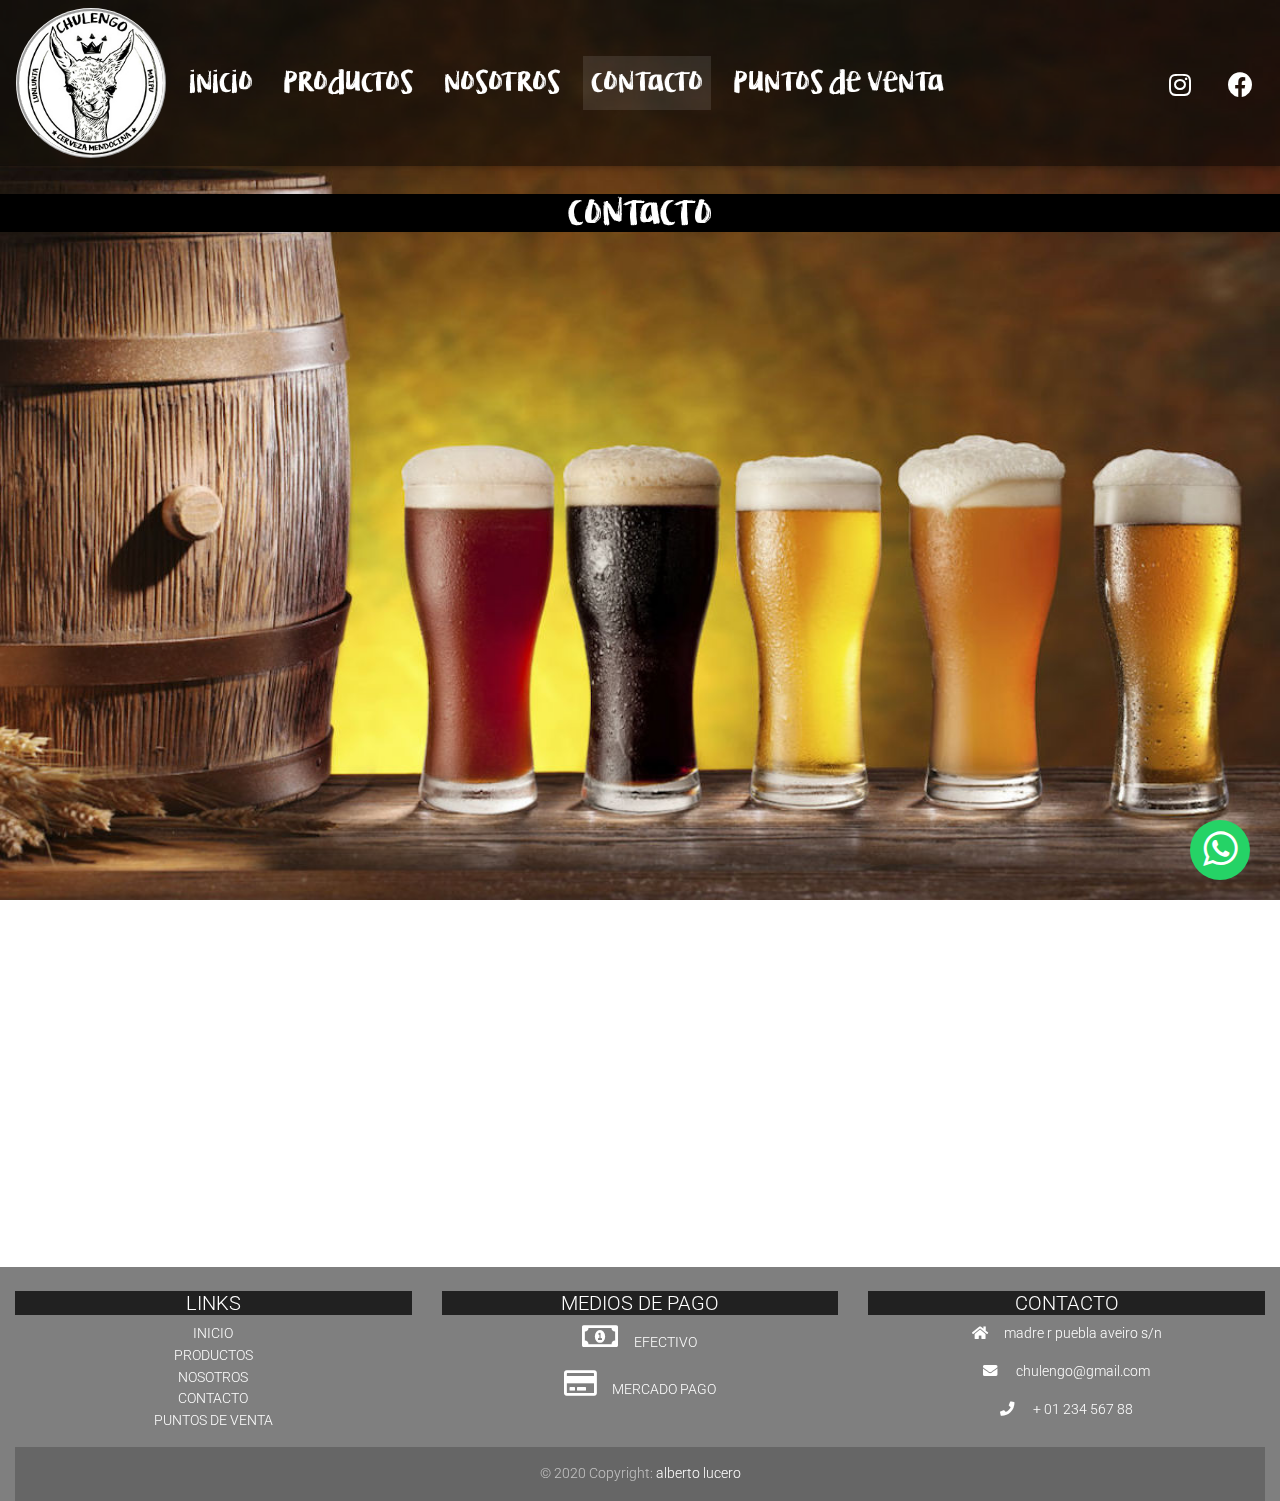
<file: contacto.html>
<!DOCTYPE html>
<html lang="en">

<head>
  <meta charset="UTF-8">
  <meta name="viewport" content="width=device-width, initial-scale=1, shrink-to-fit=no">
  <meta http-equiv="x-ua-compatible" content="ie=edge">
  <title>CERVEZA CHULENGO</title>
  <!-- MDB icon -->
  <link rel="icon" href="img/LOGO3.ico" type="image/x-icon">
  <!-- Font Awesome -->
  <link rel="stylesheet" href="https://use.fontawesome.com/releases/v5.11.2/css/all.css">
  <link rel="stylesheet" href="https://stackpath.bootstrapcdn.com/font-awesome/4.7.0/css/font-awesome.min.css">
  <!-- Google Fonts Roboto -->
  <link rel="stylesheet" href="https://fonts.googleapis.com/css?family=Roboto:300,400,500,700&display=swap">
  <!-- Bootstrap core CSS -->
  <link rel="stylesheet" href="css/bootstrap.min.css">
  <!-- Material Design Bootstrap -->
  <link rel="stylesheet" href="css/mdb.min.css">
  <!-- Your custom styles (optional) -->
  <link rel="stylesheet" href="css/style.css">
  <link rel="stylesheet" href="css/formulario.css">


</head>

<body>

  <a href="https://wa.me/5492615094743?text=Me%20gustaría%20saber%20el%20precio%20de%20las%20birras" class="whatsapp" target="_blank">
     <i class="fa fa-whatsapp" aria-hidden="true"></i></a>




  <!--Navbar -->
  <nav class="mb-1 navbar navbar-expand-lg navbar-dark color">

    <img src="img/logo1.jpg" class="logo" alt="logo">


    <button class="navbar-toggler" type="button" data-toggle="collapse" data-target="#navbarSupportedContent-333" aria-controls="navbarSupportedContent-333" aria-expanded="false" aria-label="Toggle navigation">
      <span class="navbar-toggler-icon"></span>
    </button>
    <div class="collapse navbar-collapse" id="navbarSupportedContent-333">


      <ul class="navbar-nav mr-auto">
        <li class="nav-item ">
          <a class="nav-link" href="index.html">inicio
            <span class="sr-only">(current)</span>
          </a>
        </li>
        <li class="nav-item">
          <a class="nav-link" href="productos.html">productos</a>
        </li>
        <li class="nav-item">
          <a class="nav-link" href="nosotros.html">nosotros</a>
        </li>
        <li class="nav-item active">
          <a class="nav-link" href="contacto.html">contacto</a>
        </li>
        <li class="nav-item">
          <a class="nav-link" href="puntos de venta.html">puntos de venta</a>
        </li>

      </ul>



      <ul class="navbar-nav ml-auto nav-flex-icons justify-content-center">
        <li class="nav-item">
          <a class="nav-link waves-effect waves-light" href="https://www.instagram.com/cervezachulengo/" target="blank">
            <i class="fab fa-instagram"></i>
          </a>
        </li>
        <li class="nav-item">
          <a class="nav-link waves-effect waves-light" href="https://www.facebook.com/cervezachulengo-108769044092088" target="blank">
            <i class="fab fa-facebook"></i>
          </a>
        </li>

      </ul>

    </div>
  </nav>

  <img class="fondoproducto"src="img/contacto1.jpg" alt="vasos">



  <br>

  <h2>contacto</h2>
  <br>

  <iframe src="https://docs.google.com/forms/d/e/1FAIpQLSckl50cYdl5SPgYMpOBtoq1vGCdYV0FV_zqHzUD6VEQ0dTHmQ/viewform?embedded=true" width="640" height="955" frameborder="0" marginheight="0" marginwidth="0">Cargando…</iframe>


<br>
<br>

<!-- Footer -->
<footer class="page-footer font-small color pt-4">

  <!-- Footer Links -->
  <div class="container-fluid text-center ">

    <!-- Grid row -->
    <div class="row">


      <div class="col-md-4 mb-md-0 mb-3">

        <!-- Links -->
        <h5 class="text-uppercase bg-dark">Links</h5>

        <ul class="list-unstyled">
          <li>
            <a href="index.html">INICIO</a>
          </li>
          <li>
            <a href="productos.html">PRODUCTOS</a>
          </li>
          <li>
            <a href="nosotros.html">NOSOTROS</a>
          </li>
          <li>
            <a href="contacto.html">CONTACTO</a>
          </li>
          <li>
            <a href="puntos de venta.html">PUNTOS DE VENTA</a>
          </li>
        </ul>

      </div>

      <!-- Grid column -->
      <div class="col-md-4 mt-md-0 mt-3">

        <!-- Content -->
        <h5 class="text-uppercase bg-dark">MEDIOS DE PAGO</h5>


        <p>
          <i class="far fa-money-bill-alt mr-3 fa-2x"></i>EFECTIVO
        </p>

        <p>
          <i class="far fa-credit-card mr-3 fa-2x"></i>MERCADO PAGO
        </p>

      </div>

      <!-- Grid column -->




      <!-- Grid column -->
      <div class="col-md-4 mb-md-0 mb-3">


        <!-- Links -->
        <h5 class="text-uppercase bg-dark">CONTACTO</h5>

        <p>
          <i class="fas fa-home mr-3"></i><a href="https://goo.gl/maps/SzBhP9WCLsTY36JV7" target="blank">madre r puebla aveiro s/n </a> </p>


        <p>
          <i class="fas fa-envelope mr-3"></i><a href="mailto:chulengo@gmail.com">
           chulengo@gmail.com</a></p>
        <p>
          <i class="fas fa-phone mr-3"></i> + 01 234 567 88</p>




    </div>
    <!-- Grid row -->

  </div>
  <!-- Footer Links -->

  <!-- Copyright -->
  <div class="footer-copyright text-center py-3">© 2020 Copyright:
    <a href="https://www.facebook.com/alberto.lucero.714" target="blank" </a> alberto lucero
  </div>
  <!-- Copyright -->

</footer>
 <!-- Footer -->












  <!-- jQuery -->
  <script type="text/javascript" src="js/jquery.min.js"></script>
  <!-- Bootstrap tooltips -->
  <script type="text/javascript" src="js/popper.min.js"></script>
  <!-- Bootstrap core JavaScript -->
  <script type="text/javascript" src="js/bootstrap.min.js"></script>
  <!-- MDB core JavaScript -->
  <script type="text/javascript" src="js/mdb.min.js"></script>
  <!-- Your custom scripts (optional) -->
  <script type="text/javascript"></script>

    </body>

    </html>
</file>
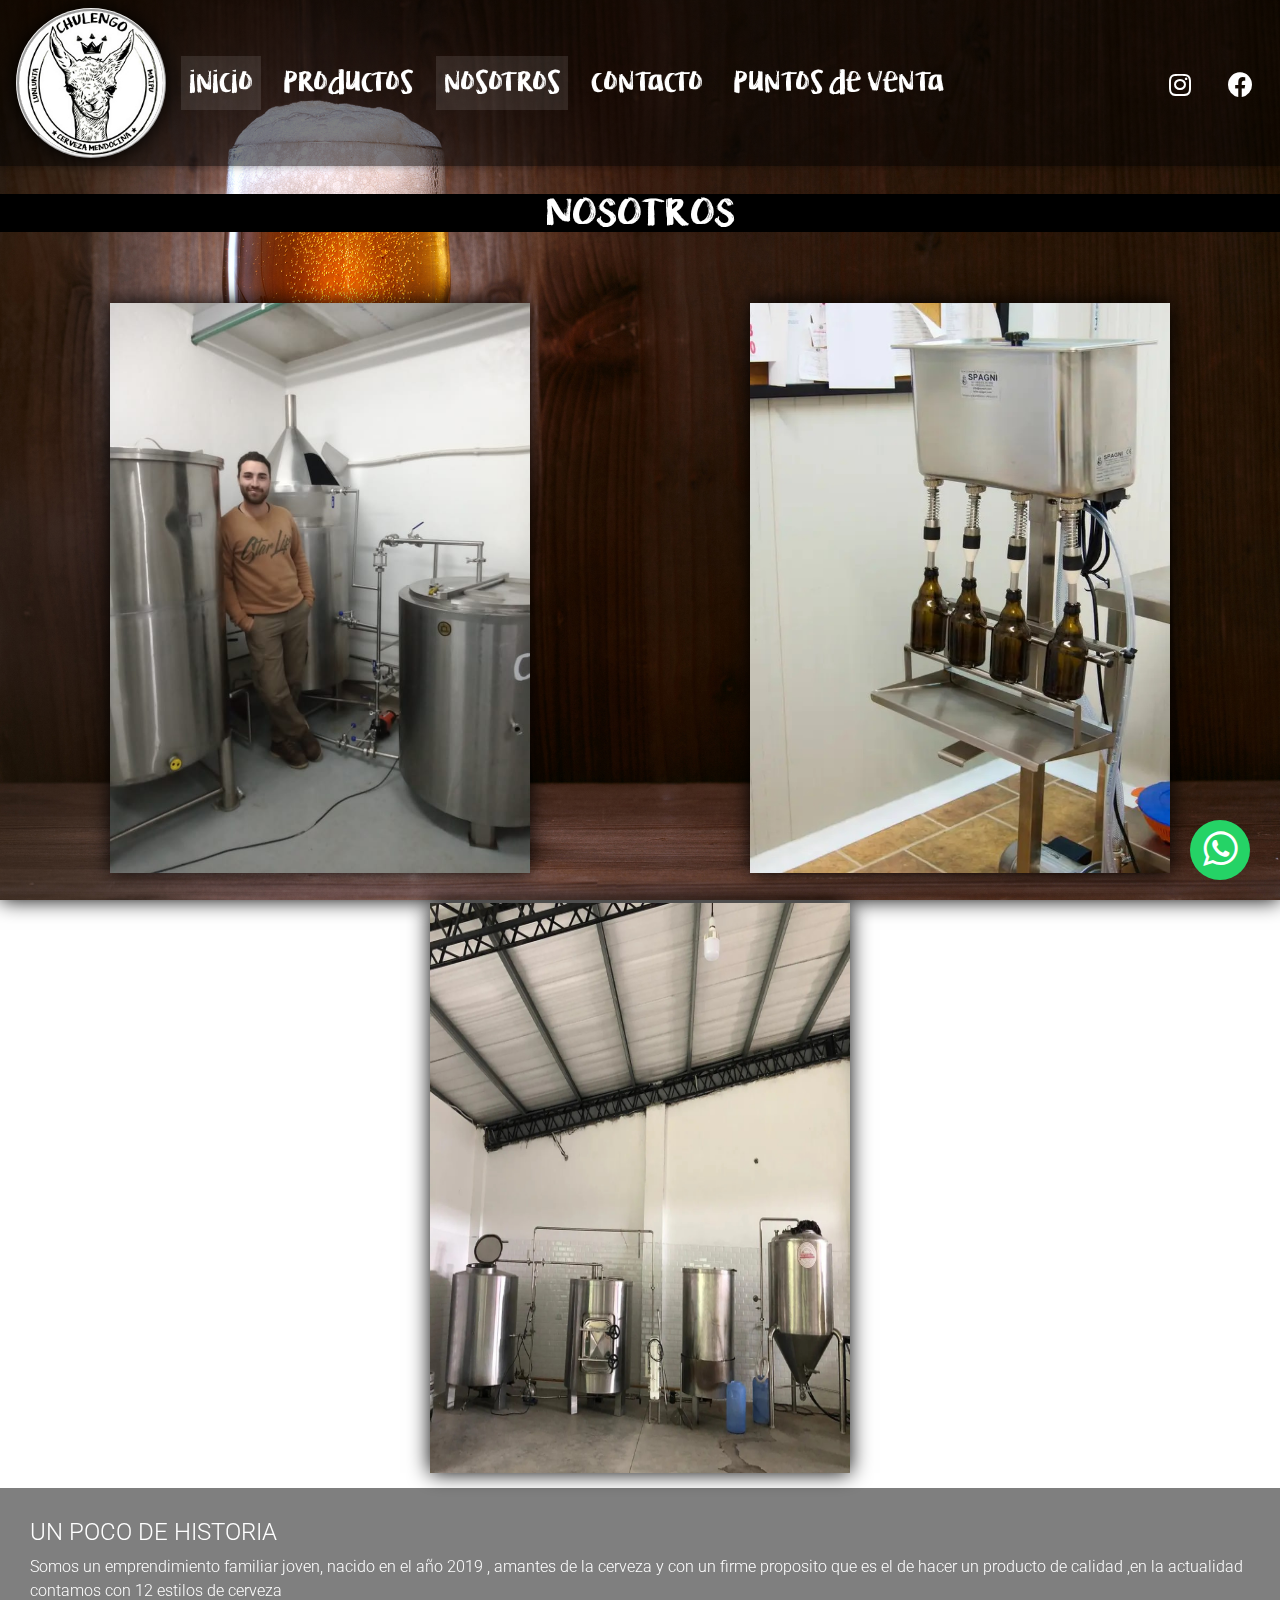
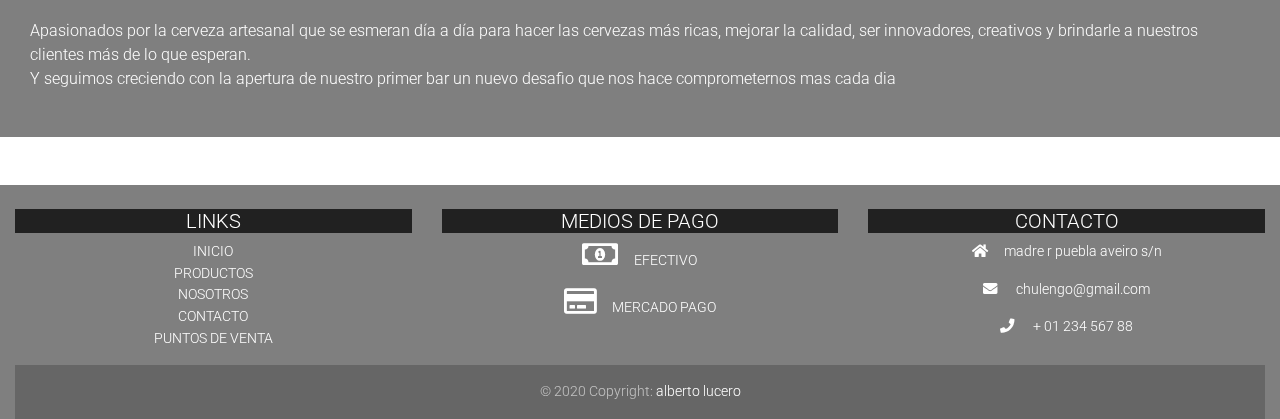
<file: nosotros.html>
<!DOCTYPE html>
<html lang="en">

<head>
  <meta charset="UTF-8">
  <meta name="viewport" content="width=device-width, initial-scale=1, shrink-to-fit=no">
  <meta http-equiv="x-ua-compatible" content="ie=edge">
  <title>CERVEZA CHULENGO</title>
  <!-- MDB icon -->
  <link rel="icon" href="img/LOGO3.ico" type="image/x-icon">
  <!-- Font Awesome -->
  <link rel="stylesheet" href="https://use.fontawesome.com/releases/v5.11.2/css/all.css">
  <link rel="stylesheet" href="https://stackpath.bootstrapcdn.com/font-awesome/4.7.0/css/font-awesome.min.css">
  <!-- Google Fonts Roboto -->
  <link rel="stylesheet" href="https://fonts.googleapis.com/css?family=Roboto:300,400,500,700&display=swap">
  <!-- Bootstrap core CSS -->
  <link rel="stylesheet" href="css/bootstrap.min.css">
  <!-- Material Design Bootstrap -->
  <link rel="stylesheet" href="css/mdb.min.css">
  <!-- Your custom styles (optional) -->
  <link rel="stylesheet" href="css/style.css">
  <link rel="stylesheet" href="css/nosotros.css">

</head>

<body>

  <a href="https://wa.me/5492615094743?text=Me%20gustaría%20saber%20el%20precio%20de%20las%20birras" class="whatsapp" target="_blank">
     <i class="fa fa-whatsapp" aria-hidden="true"></i></a>




  <!--Navbar -->
  <nav class="mb-1 navbar navbar-expand-lg navbar-dark color">

    <img src="img/logo1.jpg" class="logo" alt="logo">


    <button class="navbar-toggler" type="button" data-toggle="collapse" data-target="#navbarSupportedContent-333" aria-controls="navbarSupportedContent-333" aria-expanded="false" aria-label="Toggle navigation">
      <span class="navbar-toggler-icon"></span>
    </button>
    <div class="collapse navbar-collapse" id="navbarSupportedContent-333">


      <ul class="navbar-nav mr-auto">
        <li class="nav-item active">
          <a class="nav-link" href="index.html">inicio
            <span class="sr-only">(current)</span>
          </a>
        </li>
        <li class="nav-item">
          <a class="nav-link" href="productos.html">productos</a>
        </li>
        <li class="nav-item active">
          <a class="nav-link" href="nosotros.html">nosotros</a>
        </li>
        <li class="nav-item">
          <a class="nav-link" href="contacto.html">contacto</a>
        </li>
        <li class="nav-item">
          <a class="nav-link" href="puntos de venta.html">puntos de venta</a>
        </li>

      </ul>



      <ul class="navbar-nav ml-auto nav-flex-icons justify-content-center">
        <li class="nav-item">
          <a class="nav-link waves-effect waves-light" href="https://www.instagram.com/cervezachulengo/" target="blank">
            <i class="fab fa-instagram"></i>
          </a>
        </li>
        <li class="nav-item">
          <a class="nav-link waves-effect waves-light" href="https://www.facebook.com/cervezachulengo-108769044092088" target="blank">
            <i class="fab fa-facebook"></i>
          </a>
        </li>

      </ul>

    </div>
  </nav>
  <img class="fondoproducto"src="img/productos1.jpg" alt="vasos">
  <br>

  <h2>NOSOTROS</h2>

  <br>
  <br>

  <div class="contenido">
    <div class="contenido-item">
      <img src="img/nosotros1.jpg" alt="imagen">
    </div>

    <div class="contenido-item">
      <img src="img/nosotros2.jpg" alt="imagen">
    </div>

    <div class="contenido-item">
      <img src="img/nosotros3.jpg" alt="imagen">
    </div>

  </div>

  <section>
    <div class="texto color">
      <h4>UN POCO DE HISTORIA</h4>
      <p>Somos un emprendimiento familiar joven, nacido en el año 2019 , amantes de la cerveza y con un firme proposito que es el de hacer un producto de calidad ,en la actualidad contamos con 12 estilos de cerveza

      </p>
      <p>Apasionados por la cerveza artesanal que se esmeran día a día para hacer las cervezas más ricas, mejorar la calidad, ser innovadores, creativos y brindarle a nuestros clientes más de lo que esperan.<br>
        Y seguimos creciendo con la apertura de nuestro primer bar un nuevo desafio que nos hace comprometernos mas cada dia

      </p>
    </div>
  </section>

  <br>
  <br>





  <!-- Footer -->
  <footer class="page-footer font-small color pt-4">

    <!-- Footer Links -->
    <div class="container-fluid text-center ">

      <!-- Grid row -->
      <div class="row">


        <div class="col-md-4 mb-md-0 mb-3">

          <!-- Links -->
          <h5 class="text-uppercase bg-dark">Links</h5>

          <ul class="list-unstyled">
            <li>
              <a href="index.html">INICIO</a>
            </li>
            <li>
              <a href="productos.html">PRODUCTOS</a>
            </li>
            <li>
              <a href="nosotros.html">NOSOTROS</a>
            </li>
            <li>
              <a href="contacto.html">CONTACTO</a>
            </li>
            <li>
              <a href="puntos de venta.html">PUNTOS DE VENTA</a>
            </li>
          </ul>

        </div>

        <!-- Grid column -->
        <div class="col-md-4 mt-md-0 mt-3">

          <!-- Content -->
          <h5 class="text-uppercase bg-dark">MEDIOS DE PAGO</h5>


          <p>
            <i class="far fa-money-bill-alt mr-3 fa-2x"></i>EFECTIVO
          </p>

          <p>
            <i class="far fa-credit-card mr-3 fa-2x"></i>MERCADO PAGO
          </p>

        </div>


        <div class="col-md-4 mb-md-0 mb-3">

         <h5 class="text-uppercase bg-dark">CONTACTO</h5>

         <p>
           <i class="fas fa-home mr-3"></i><a href="https://goo.gl/maps/SzBhP9WCLsTY36JV7" target="blank">madre r puebla aveiro s/n </a> </p>


         <p>
           <i class="fas fa-envelope mr-3"></i><a href="mailto:chulengo@gmail.com">
            chulengo@gmail.com</a></p>
         <p>
           <i class="fas fa-phone mr-3"></i> + 01 234 567 88</p>
        </div>
      <!-- Grid row -->

       </div>

      <!-- Copyright -->
     <div class="footer-copyright text-center py-3">© 2020 Copyright:
       <a href="https://www.facebook.com/alberto.lucero.714" target="blank" </a> alberto lucero
     </div>
     <!-- Copyright -->

   </footer>
   <!-- Footer -->




   <!-- jQuery -->
  <script type="text/javascript" src="js/jquery.min.js"> </script>

  <!-- Bootstrap tooltips -->
  <script type="text/javascript" src="js/popper.min.js"></script>
  <!-- Bootstrap core JavaScript -->
  <script type="text/javascript" src="js/bootstrap.min.js"></script>
  <!-- MDB core JavaScript -->
  <script type="text/javascript" src="js/mdb.min.js"></script>
  <!-- Your custom scripts (optional) -->
  <script type="text/javascript"></script>

 </body>

 </html>
</file>
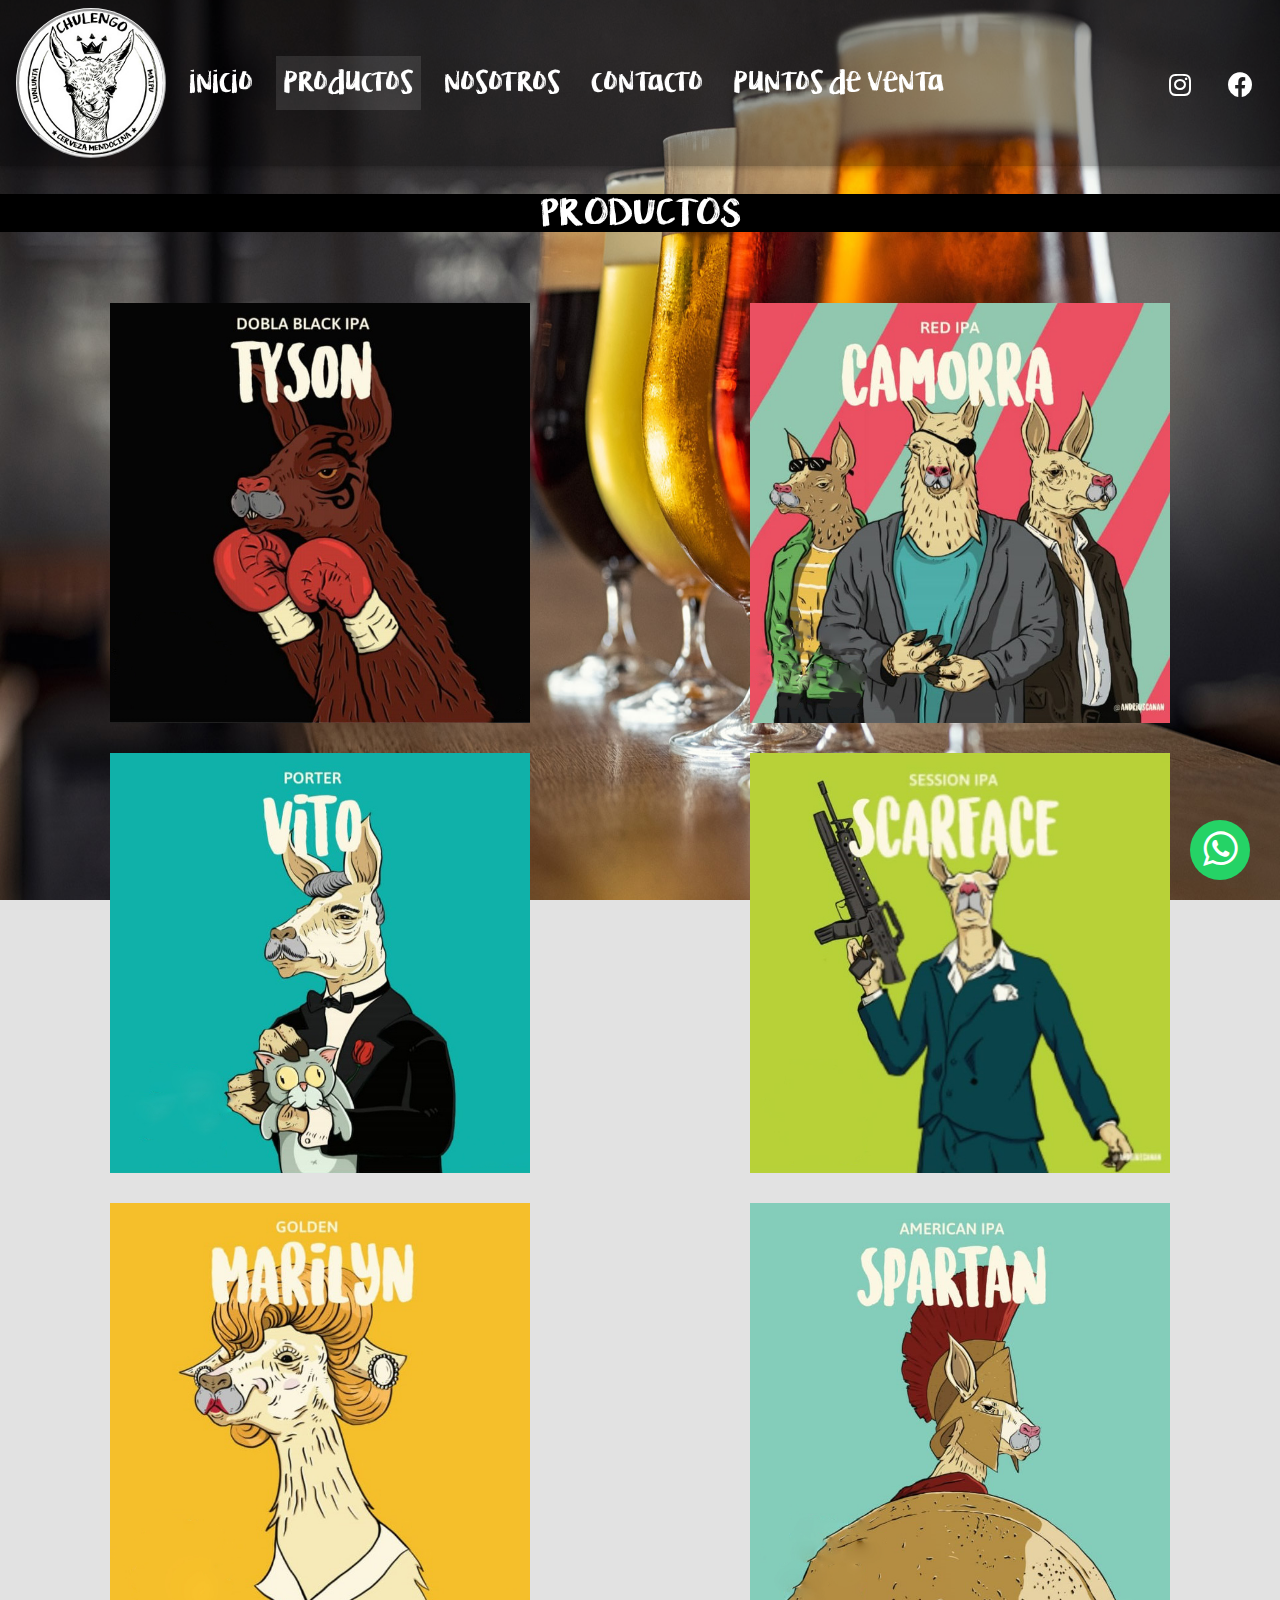
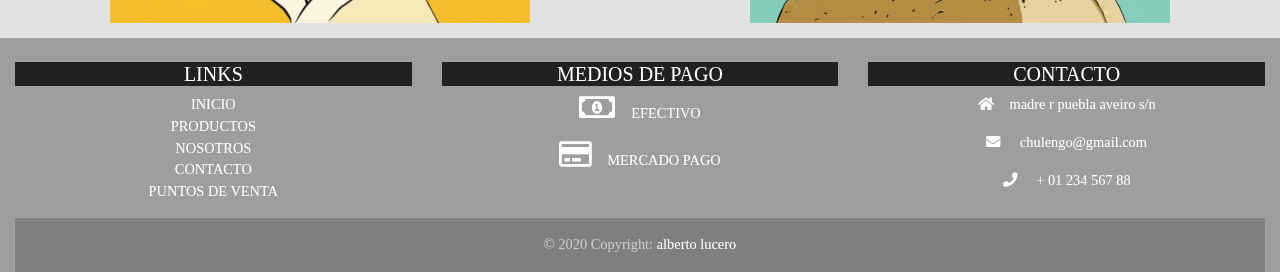
<file: productos.html>
<!DOCTYPE html>
<html lang="en">

<head>
  <meta charset="UTF-8">
  <meta name="viewport" content="width=device-width, initial-scale=1, shrink-to-fit=no">
  <meta http-equiv="x-ua-compatible" content="ie=edge">
  <title>CERVEZA CHULENGO</title>
  <!-- MDB icon -->
  <link rel="icon" href="img/LOGO3.ico" type="image/x-icon">
  <!-- Font Awesome -->
  <link rel="stylesheet" href="https://use.fontawesome.com/releases/v5.11.2/css/all.css">
  <link rel="stylesheet" href="https://stackpath.bootstrapcdn.com/font-awesome/4.7.0/css/font-awesome.min.css">
  <!-- Google Fonts Roboto -->
  <link rel="stylesheet" href="https://fonts.googleapis.com/css?family=Roboto:300,400,500,700&display=swap">
  <!-- Bootstrap core CSS -->
  <link rel="stylesheet" href="css/bootstrap.min.css">
  <!-- Material Design Bootstrap -->
  <link rel="stylesheet" href="css/mdb.min.css">
  <!-- Your custom styles (optional) -->
  <link rel="stylesheet" href="css/style.css">
  <link rel="stylesheet" href="css/productos.css">

</head>

<body>

  <a href="https://wa.me/5492615094743?text=Me%20gustaría%20saber%20el%20precio%20de%20las%20birras" class="whatsapp" target="_blank">
     <i class="fa fa-whatsapp" aria-hidden="true"></i></a>




  <!--Navbar -->
  <nav class="mb-1 navbar navbar-expand-lg navbar-dark transparente">

    <img src="img/logo1.jpg" class="logo" alt="logo">


    <button class="navbar-toggler" type="button" data-toggle="collapse" data-target="#navbarSupportedContent-333" aria-controls="navbarSupportedContent-333" aria-expanded="false" aria-label="Toggle navigation">
      <span class="navbar-toggler-icon"></span>
    </button>
    <div class="collapse navbar-collapse" id="navbarSupportedContent-333">


      <ul class="navbar-nav mr-auto">
        <li class="nav-item">
          <a class="nav-link" href="index.html">inicio
            <span class="sr-only">(current)</span>
          </a>
        </li>
        <li class="nav-item active">
          <a class="nav-link" href="productos.html">productos</a>
        </li>
        <li class="nav-item">
          <a class="nav-link" href="nosotros.html">nosotros</a>
        </li>
        <li class="nav-item">
          <a class="nav-link" href="contacto.html">contacto</a>
        </li>
        <li class="nav-item">
          <a class="nav-link" href="puntos de venta.html">puntos de venta</a>
        </li>

      </ul>



      <ul class="navbar-nav ml-auto nav-flex-icons justify-content-center">
        <li class="nav-item">
          <a class="nav-link waves-effect waves-light" href="https://www.instagram.com/cervezachulengo/" target="blank">
            <i class="fab fa-instagram"></i>
          </a>
        </li>
        <li class="nav-item">
          <a class="nav-link waves-effect waves-light" href="https://www.facebook.com/cervezachulengo-108769044092088" target="blank">
            <i class="fab fa-facebook"></i>
          </a>
        </li>

      </ul>

    </div>
  </nav>
  <img class="fondoproducto"src="img/productos.jpg" alt="vasos">
  <br>

  <h2>PRODUCTOS</h2>

  <br>
  <br>

  <section class="portafolio">

		<div class="portafolio-container">
			<section class="portafolio-item">
				<img src="img/producto1.jpg" alt="" class="portafolio-img">
				<section class="portafolio-text">
					<h3>TYSON</h3>
					<p>ESTILO ESPECIAL LUPULADO CHULENGO, COLOR NEGRO BRILLANTE AROMAS FLORALES Y CAFE SABORES EN BOCA A ESPECIAS ,RESINA, PINO, CITRICOS SOLO PARA VALIENTES</p>
				</section>
			</section>
			<section class="portafolio-item">
				<img src="img/producto2.jpg" alt="" class="portafolio-img">
				<section class="portafolio-text">
					<h3>CAMORRA</h3>
					<p>ESTILO ESPECIAL LUPULADO CHULENGO, COLOR ROJIZO PALIDO PREDOMINAN AROMAS FLORALES Y SABORES ESPECIADOS ACOMPAÑA CARAMELO DE MALTAS TOSTADAS</p>
				</section>
			</section>
			<section class="portafolio-item">
				<img src="img/producto3.jpg" alt="" class="portafolio-img">
				<section class="portafolio-text">
					<h3>VITO</h3>
					<p>ESTILO CLASICO CHULENGO, COLOR MARRON OSCURO AROMAS Y SABORES EN BOCA A CHOCOLATE Y CAFE CREMOSIDAD CONSIDERABLE FACIL DE TOMAR !!!</p>
				</section>
			</section>
      <section class="portafolio-item">
				<img src="img/producto4.jpg" alt="" class="portafolio-img">
				<section class="portafolio-text">
					<h3>SCARFACE</h3>
					<p>ESTILO LUPADO CHULENGO, COLOR DORADO PROFUNDO, AROMAS Y SABORES EN BOCA CITRICOS FACIL DE TOMAR, GENERA ADICCION!!!</p>
				</section>
			</section>
      <section class="portafolio-item">
				<img src="img/producto5.jpg" alt="" class="portafolio-img">
				<section class="portafolio-text">
					<h3>MARILYN</h3>
					<p>ESTILO CLASICO CHULENGO, COLOR DORADO SUAVE, AROMAS Y SABORES EN BOCA A VAINILLA Y CHOCOLATE RECOMENDADA PARA ELLAS!!</p>
				</section>
			</section>
      <section class="portafolio-item">
				<img src="img/producto6.jpg" alt="" class="portafolio-img">
				<section class="portafolio-text">
					<h3>SPARTAN</h3>
					<p>ESTILO LUPULADO CHULENGO, COLOR AMARILLO PALIDO AROMAS Y SABORES EN BOCA RESINOSOS Y TERROSOS </p>
				</section>
			</section>
		</div>
	</section>


  <!-- Footer -->
  <footer class="page-footer font-small transparente pt-4">

    <!-- Footer Links -->
    <div class="container-fluid text-center ">

      <!-- Grid row -->
      <div class="row">


        <div class="col-md-4 mb-md-0 mb-3">

          <!-- Links -->
          <h5 class="text-uppercase bg-dark">Links</h5>

          <ul class="list-unstyled">
            <li>
              <a href="index.html">INICIO</a>
            </li>
            <li>
              <a href="productos.html">PRODUCTOS</a>
            </li>
            <li>
              <a href="nosotros.html">NOSOTROS</a>
            </li>
            <li>
              <a href="contacto.html">CONTACTO</a>
            </li>
            <li>
              <a href="puntos de venta.html">PUNTOS DE VENTA</a>
            </li>
          </ul>

        </div>

        <!-- Grid column -->
        <div class="col-md-4 mt-md-0 mt-3">

          <!-- Content -->
          <h5 class="text-uppercase bg-dark">MEDIOS DE PAGO</h5>


          <p>
            <i class="far fa-money-bill-alt mr-3 fa-2x"></i>EFECTIVO
          </p>

          <p>
            <i class="far fa-credit-card mr-3 fa-2x"></i>MERCADO PAGO
          </p>

        </div>


        <div class="col-md-4 mb-md-0 mb-3">


          <!-- Links -->
          <h5 class="text-uppercase bg-dark">CONTACTO</h5>

          <p>
            <i class="fas fa-home mr-3"></i><a href="https://goo.gl/maps/SzBhP9WCLsTY36JV7" target="blank">madre r puebla aveiro s/n </a> </p>


          <p>
            <i class="fas fa-envelope mr-3"></i><a href="mailto:chulengo@gmail.com">
             chulengo@gmail.com</a></p>
          <p>
            <i class="fas fa-phone mr-3"></i> + 01 234 567 88</p>




      </div>
      <!-- Grid row -->

    </div>
    <!-- Footer Links -->

    <!-- Copyright -->
    <div class="footer-copyright text-center py-3">© 2020 Copyright:
      <a href="https://www.facebook.com/alberto.lucero.714" target="blank" </a> alberto lucero
    </div>
    <!-- Copyright -->

  </footer>
  <!-- Footer -->




















  <!-- jQuery -->
  <script type="text/javascript" src="js/jquery.min.js"></script>
  <!-- Bootstrap tooltips -->
  <script type="text/javascript" src="js/popper.min.js"></script>
  <!-- Bootstrap core JavaScript -->
  <script type="text/javascript" src="js/bootstrap.min.js"></script>
  <!-- MDB core JavaScript -->
  <script type="text/javascript" src="js/mdb.min.js"></script>
  <!-- Your custom scripts (optional) -->
  <script type="text/javascript"></script>

</body>

</html>
</file>
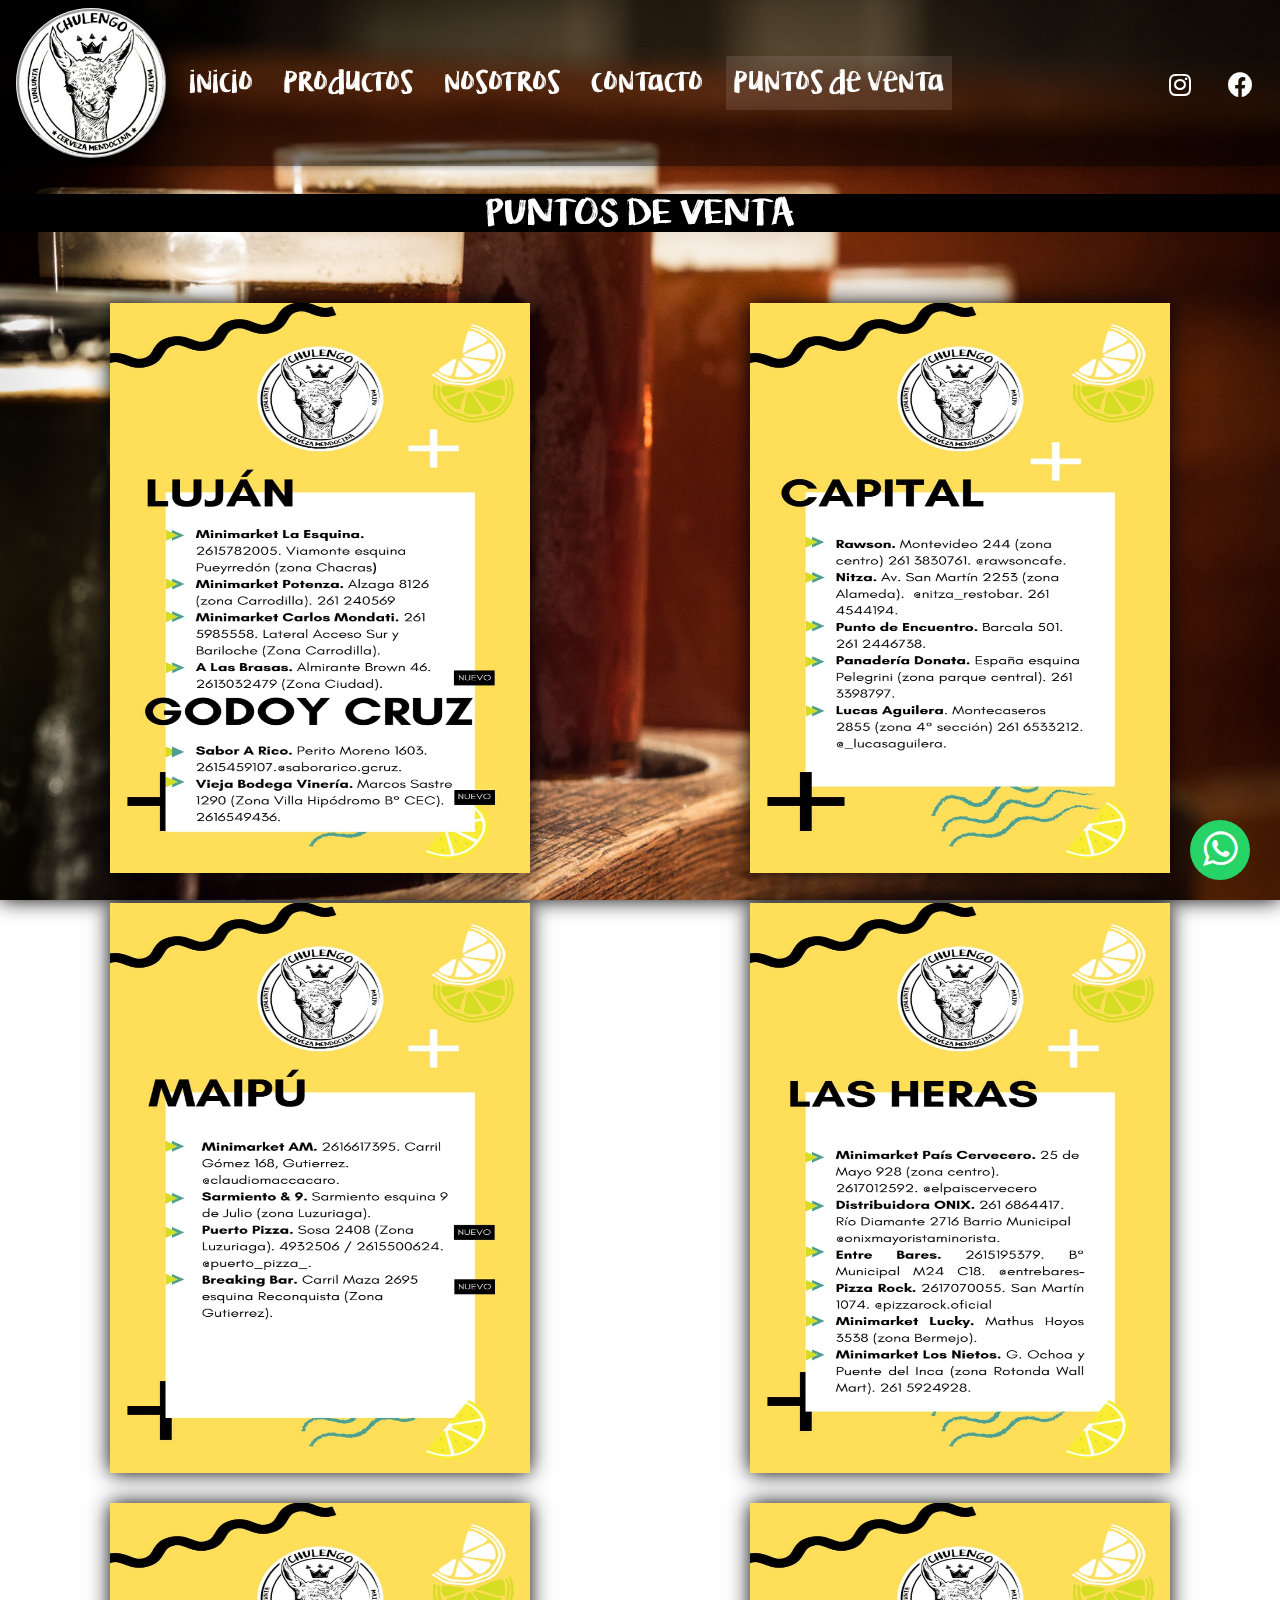
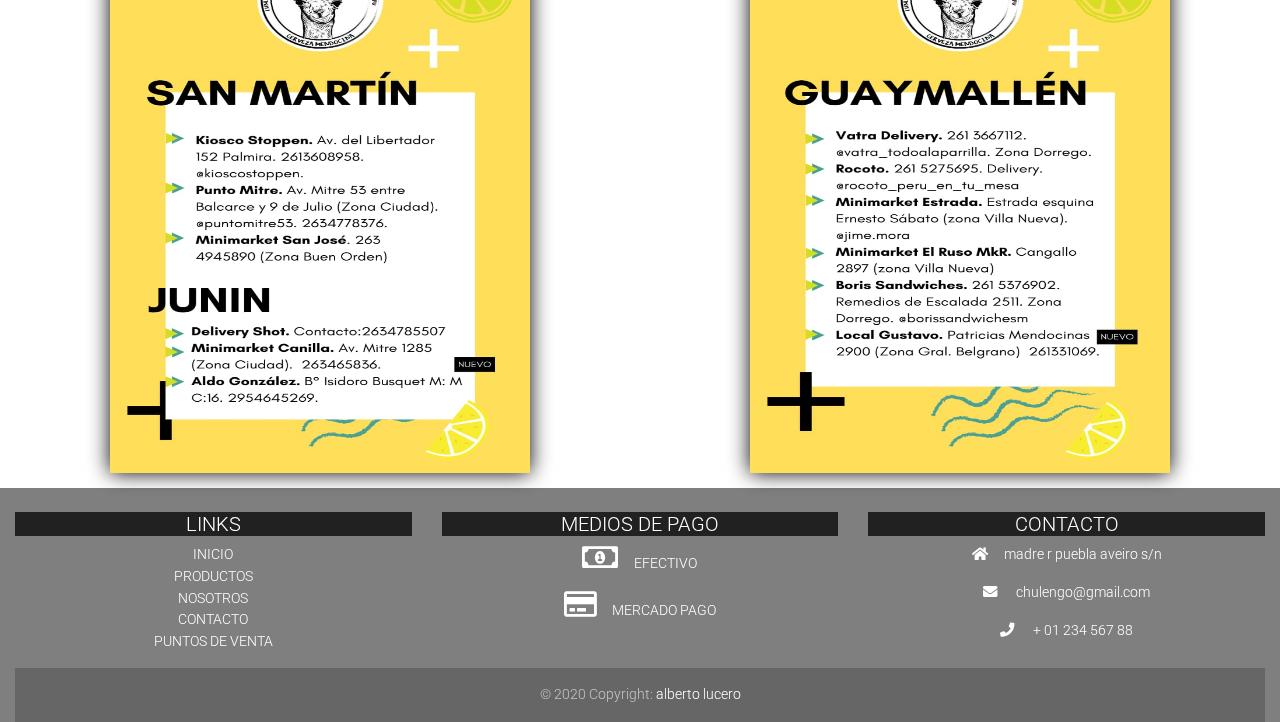
<file: puntos de venta.html>
<!DOCTYPE html>
<html lang="en">

<head>
  <meta charset="UTF-8">
  <meta name="viewport" content="width=device-width, initial-scale=1, shrink-to-fit=no">
  <meta http-equiv="x-ua-compatible" content="ie=edge">
  <title>CERVEZA CHULENGO</title>
  <!-- MDB icon -->
  <link rel="icon" href="img/LOGO3.ico" type="image/x-icon">
  <!-- Font Awesome -->
  <link rel="stylesheet" href="https://use.fontawesome.com/releases/v5.11.2/css/all.css">
  <link rel="stylesheet" href="https://stackpath.bootstrapcdn.com/font-awesome/4.7.0/css/font-awesome.min.css">
  <!-- Google Fonts Roboto -->
  <link rel="stylesheet" href="https://fonts.googleapis.com/css?family=Roboto:300,400,500,700&display=swap">
  <!-- Bootstrap core CSS -->
  <link rel="stylesheet" href="css/bootstrap.min.css">
  <!-- Material Design Bootstrap -->
  <link rel="stylesheet" href="css/mdb.min.css">
  <!-- Your custom styles (optional) -->
  <link rel="stylesheet" href="css/style.css">
  <link rel="stylesheet" href="css/nosotros.css">


</head>

<body>

  <a href="https://wa.me/5492615094743?text=Me%20gustaría%20saber%20el%20precio%20de%20las%20birras" class="whatsapp" target="_blank">
     <i class="fa fa-whatsapp" aria-hidden="true"></i></a>




  <!--Navbar -->
  <nav class="mb-1 navbar navbar-expand-lg navbar-dark color">

    <img src="img/logo1.jpg" class="logo" alt="logo">


    <button class="navbar-toggler" type="button" data-toggle="collapse" data-target="#navbarSupportedContent-333" aria-controls="navbarSupportedContent-333" aria-expanded="false" aria-label="Toggle navigation">
      <span class="navbar-toggler-icon"></span>
    </button>
    <div class="collapse navbar-collapse" id="navbarSupportedContent-333">


      <ul class="navbar-nav mr-auto">
        <li class="nav-item">
          <a class="nav-link" href="index.html">inicio
            <span class="sr-only">(current)</span>
          </a>
        </li>
        <li class="nav-item">
          <a class="nav-link" href="productos.html">productos</a>
        </li>
        <li class="nav-item">
          <a class="nav-link" href="nosotros.html">nosotros</a>
        </li>
        <li class="nav-item">
          <a class="nav-link" href="contacto.html">contacto</a>
        </li>
        <li class="nav-item active">
          <a class="nav-link" href="puntos de venta.html">puntos de venta</a>
        </li>

      </ul>



      <ul class="navbar-nav ml-auto nav-flex-icons justify-content-center">
        <li class="nav-item">
          <a class="nav-link waves-effect waves-light" href="https://www.instagram.com/cervezachulengo/" target="blank">
            <i class="fab fa-instagram"></i>
          </a>
        </li>
        <li class="nav-item">
          <a class="nav-link waves-effect waves-light" href="https://www.facebook.com/cervezachulengo-108769044092088" target="blank">
            <i class="fab fa-facebook"></i>
          </a>
        </li>

      </ul>

    </div>
  </nav>
  <img class="fondoproducto"src="img/puntos1.jpg" alt="vasos">
  <br>

  <h2>PUNTOS DE VENTA</h2>

  <br>
  <br>

  <div class="contenido">
    <div class="contenido-item">
      <img src="img/contactoa.jpg" alt="imagen">
    </div>

    <div class="contenido-item">
      <img src="img/contactob.jpg" alt="imagen">
    </div>

    <div class="contenido-item">
      <img src="img/contactoc.jpg" alt="imagen">
    </div>

    <div class="contenido-item">
      <img src="img/contactod.jpg" alt="imagen">
    </div>

    <div class="contenido-item">
      <img src="img/contactoe.jpg" alt="imagen">
    </div>

    <div class="contenido-item">
      <img src="img/contactof.jpg" alt="imagen">
    </div>

  </div>



  <!-- Footer -->
  <footer class="page-footer font-small color pt-4">

    <!-- Footer Links -->
    <div class="container-fluid text-center ">

      <!-- Grid row -->
      <div class="row">


        <div class="col-md-4 mb-md-0 mb-3">

          <!-- Links -->
          <h5 class="text-uppercase bg-dark">Links</h5>

          <ul class="list-unstyled">
            <li>
              <a href="index.html">INICIO</a>
            </li>
            <li>
              <a href="productos.html">PRODUCTOS</a>
            </li>
            <li>
              <a href="nosotros.html">NOSOTROS</a>
            </li>
            <li>
              <a href="contacto.html">CONTACTO</a>
            </li>
            <li>
              <a href="puntos de venta.html">PUNTOS DE VENTA</a>
            </li>
          </ul>

        </div>

        <!-- Grid column -->
        <div class="col-md-4 mt-md-0 mt-3">

          <!-- Content -->
          <h5 class="text-uppercase bg-dark">MEDIOS DE PAGO</h5>


          <p>
            <i class="far fa-money-bill-alt mr-3 fa-2x"></i>EFECTIVO
          </p>

          <p>
            <i class="far fa-credit-card mr-3 fa-2x"></i>MERCADO PAGO
          </p>

        </div>


        <div class="col-md-4 mb-md-0 mb-3">

         <h5 class="text-uppercase bg-dark">CONTACTO</h5>

         <p>
           <i class="fas fa-home mr-3"></i><a href="https://goo.gl/maps/SzBhP9WCLsTY36JV7" target="blank">madre r puebla aveiro s/n </a> </p>


         <p>
           <i class="fas fa-envelope mr-3"></i><a href="mailto:chulengo@gmail.com">
            chulengo@gmail.com</a></p>
         <p>
           <i class="fas fa-phone mr-3"></i> + 01 234 567 88</p>
        </div>
      <!-- Grid row -->

       </div>

      <!-- Copyright -->
     <div class="footer-copyright text-center py-3">© 2020 Copyright:
       <a href="https://www.facebook.com/alberto.lucero.714" target="blank" </a> alberto lucero
     </div>
     <!-- Copyright -->

   </footer>
   <!-- Footer -->




   <!-- jQuery -->
  <script type="text/javascript" src="js/jquery.min.js"> </script>

  <!-- Bootstrap tooltips -->
  <script type="text/javascript" src="js/popper.min.js"></script>
  <!-- Bootstrap core JavaScript -->
  <script type="text/javascript" src="js/bootstrap.min.js"></script>
  <!-- MDB core JavaScript -->
  <script type="text/javascript" src="js/mdb.min.js"></script>
  <!-- Your custom scripts (optional) -->
  <script type="text/javascript"></script>

 </body>

 </html>
</file>
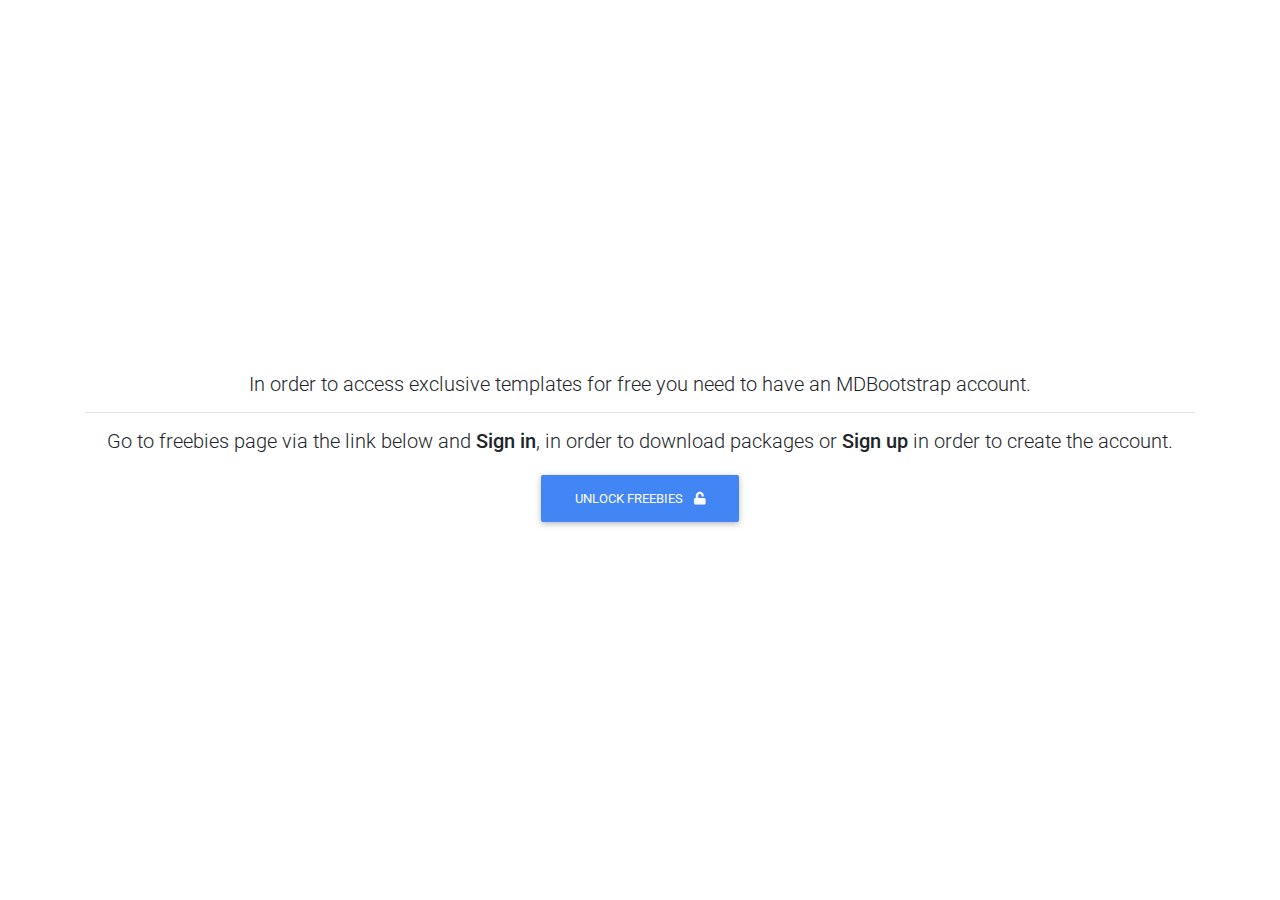
<file: exclusive-templates/unlock-exclusive-freebies.html>
<!DOCTYPE html>
<html lang="en">

<head>
  <meta charset="UTF-8">
  <meta name="viewport" content="width=device-width, initial-scale=1, shrink-to-fit=no">
  <meta http-equiv="x-ua-compatible" content="ie=edge">
  <title>Material Design for Bootstrap</title>
  <!-- MDB icon -->
  <link rel="icon" href="../img/mdb-favicon.ico" type="image/x-icon">
  <!-- Font Awesome -->
  <link rel="stylesheet" href="https://use.fontawesome.com/releases/v5.11.2/css/all.css">
  <!-- Google Fonts Roboto -->
  <link rel="stylesheet" href="https://fonts.googleapis.com/css?family=Roboto:300,400,500,700&display=swap">
  <!-- Bootstrap core CSS -->
  <link rel="stylesheet" href="../css/bootstrap.min.css">
  <!-- Material Design Bootstrap -->
  <link rel="stylesheet" href="../css/mdb.min.css">
  <!-- Your custom styles (optional) -->
  <link rel="stylesheet" href="../css/style.css">
</head>

<body>

  <!-- Start your project here-->
  <div class="d-flex align-items-center" style="height:100vh">
    <div class="container text-center">
      <h5 class="animated fadeIn mb-3">In order to access exclusive templates for free you need to have an MDBootstrap
        account.</h5>
        <hr>
      <h5 class="animated fadeIn mb-3">Go to freebies page via the link below and <strong>Sign in</strong>, in order to
        download packages or <strong>Sign up</strong> in order to create the account.</h5>
        <a href="https://mdbootstrap.com/freebies/?utm_campaign=ExclusiveFreebies&utm_source=jQuery" class="btn btn-primary">Unlock freebies <i class="fas fa-unlock ml-2"></i></a>

    </div>
  </div>
  <!-- End your project here-->

  <!-- jQuery -->
  <script type="text/javascript" src="../js/jquery.min.js"></script>
  <!-- Bootstrap tooltips -->
  <script type="text/javascript" src="../js/popper.min.js"></script>
  <!-- Bootstrap core JavaScript -->
  <script type="text/javascript" src="../js/bootstrap.min.js"></script>
  <!-- MDB core JavaScript -->
  <script type="text/javascript" src="../js/mdb.min.js"></script>
  <!-- Your custom scripts (optional) -->
  <script type="text/javascript"></script>

</body>

</html>
</file>
<file: css/style.css>
* {
  margin: 0;
  padding: 0;
}

.whatsapp {
  position: fixed;
  width: 60px;
  height: 60px;
  bottom: 20px;
  right: 30px;
  background-color: #25d366;
  color: #FFF;
  border-radius: 50px;
  text-align: center;
  font-size: 40px;
  z-index: 100;
}

.whatsapp-icon {
  margin-top: 30px
}

@font-face {
  font-family: 'chulengo';
  src: url('../font/KGLifeisMessy.ttf');
}

.logo {
  width: 150px;
  height: 150px;
  border-radius: 90px;
  border-style: ridge;
}

.nav-link {
  font-size: 25px;
  font-family: chulengo;
  margin-left: 15px;
  text-align: center;
}




.transparente {
  background-color: rgba(0, 0, 0, 0.3);
}

video {
  position: fixed;
  min-width: 100%;
  min-height: 100%;
  top: 50%;
  left: 50%;
  transform: translateX(-50%) translateY(-50%);
  z-index: -1;
}



h2 {
  font-family: chulengo;
  text-align: center;
  background-color: black;
  color: white;
}
.contenedor1{
  display: flex;
  flex-wrap: wrap;
  flex-direction: row;
  align-items: center;
  justify-content: center;


}
.contenedor{
  height: 350px;
  width: 350px;
  margin: auto;
  -webkit-perspective: 700;
  padding: 15px;


}

.carta{
  height: 100%;
  width: 100%;
  position: relative;
  transform-style: preserve-3d;
  transition: 2s;
  box-shadow: 0px 0px 15px black;

}
.carta:hover {
  transform: rotateY(180deg);
}

.lado{
  width: 100%;
  height: 100%;

  position: absolute;
}

.frente{
  background: red;
}

.posterior{
  background: rgb(197, 156, 6);
  transform: rotateY(180deg);
  display: flex;
  align-items: center;
  justify-content:space-around;




}

img{
  height: 100%;
  width: 100%;
}

.tarjeta{
  text-align: center;
  font-size: 30px;
  font-family: chulengo;
  color: white;

}

.fondoproducto{
  position: fixed;
  min-width: 100%;
  min-height: 100%;
  top: 50%;
  left: 50%;
  transform: translateX(-50%) translateY(-50%);
  z-index: -1;
}
</file>
<file: css/formulario.css>
*{
  box-sizing: border-box;
}

iframe{
  border: none;
  width: 80%;
  margin: 0 auto;
  display: block;
}

.color{
  background-color: rgba(0, 0, 0, 0.5);
}
</file>
<file: css/nosotros.css>
*{
  box-sizing:border-box;

}
img{
  width: 100%;
  height: 100%;
  box-shadow: 0px 0px 20px black;
}

.contenido{
  display: flex;
  flex-wrap: wrap;
  flex-direction:row;
  align-items: center;
  justify-content:space-between;
}

.contenido-item{
  height: 600px;
  width: 450px;
  margin: auto;
  padding: 15px;


}

.texto{
  color: white;
  padding: 30px;
}

.color{
  background-color: rgba(0, 0, 0, 0.5);
</file>
<file: css/productos.css>
*{
    box-sizing: border-box;
}
img{
	width: 100%;
}

body{
	background: #E2E2E2;
	font-family: "Lato";
}

.portafolio-container{
  display: flex;
  flex-wrap: wrap;
  flex-direction: row;
  align-items: center;
  justify-content:space-between;


	}

.portafolio-item{
  height: 450px;
  width: 450px;
  margin: auto;
  padding: 15px;
  position: relative;
	overflow: hidden;
}

.portafolio-img{
	transition: all 0.5s;
}

.portafolio-text{
	position: absolute;
	bottom: 0;
	padding: 20px;

	background: rgba(0,0,0,0.7);
	color: #fff;

	transform: translateY(100%);

	transition: all 0.5s ease-out;
}

.portafolio-text p{
	text-align: justify;
}

.portafolio-item:hover .portafolio-text{

	transform: translateY(0%);
}

.portafolio-item:hover .portafolio-img{

	transform: scale(1.15);
}
</file>
